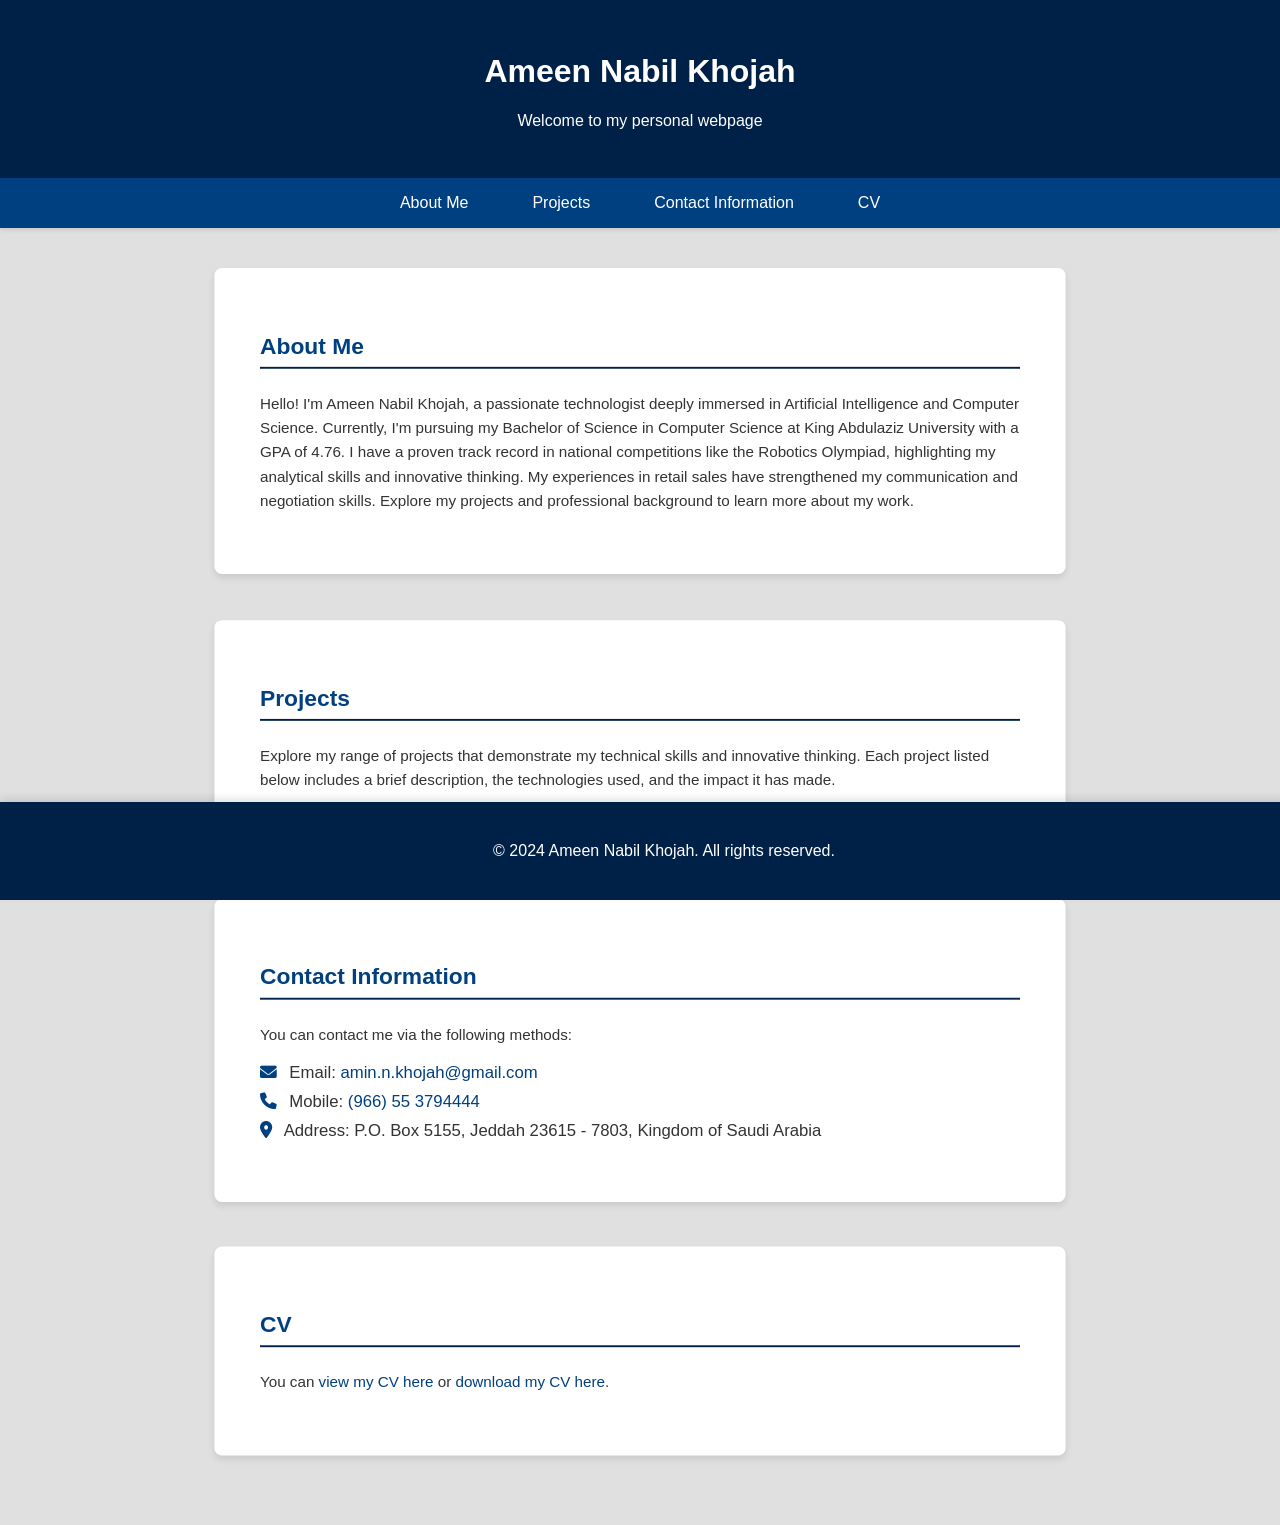
<file: index.html>
<!DOCTYPE html>
<html lang="en">
<head>
    <meta charset="UTF-8">
    <meta name="viewport" content="width=device-width, initial-scale=1.0">
    <title>Ameen Nabil Khojah - Personal Webpage</title>
    <link rel="stylesheet" href="style.css">
    <link rel="stylesheet" href="https://cdnjs.cloudflare.com/ajax/libs/font-awesome/6.0.0-beta3/css/all.min.css">
</head>
<body>
    <header>
        <h1>Ameen Nabil Khojah</h1>
        <p>Welcome to my personal webpage</p>
    </header>
    <nav>
        <a href="#about" class="nav-link" data-target="about">About Me</a>
        <a href="#projects" class="nav-link" data-target="projects">Projects</a>
        <a href="#contact" class="nav-link" data-target="contact">Contact Information</a>
        <a href="#cv" class="nav-link" data-target="cv">CV</a>
    </nav>
    <section id="about">
        <h2>About Me</h2>
        <p>Hello! I'm Ameen Nabil Khojah, a passionate technologist deeply immersed in Artificial Intelligence and Computer Science. Currently, I'm pursuing my Bachelor of Science in Computer Science at King Abdulaziz University with a GPA of 4.76. I have a proven track record in national competitions like the Robotics Olympiad, highlighting my analytical skills and innovative thinking. My experiences in retail sales have strengthened my communication and negotiation skills. Explore my projects and professional background to learn more about my work.</p>
    </section>
    <section id="projects">
        <h2>Projects</h2>
        <p>Explore my range of projects that demonstrate my technical skills and innovative thinking. Each project listed below includes a brief description, the technologies used, and the impact it has made.</p>
    </section>
    <section id="contact">
        <h2>Contact Information</h2>
        <p>You can contact me via the following methods:</p>
        <ul>
            <li>
                <i class="fas fa-envelope contact-icon"></i>
                Email: <a href="mailto:amin.n.khojah@gmail.com">amin.n.khojah@gmail.com</a>
            </li>
            <li>
                <i class="fas fa-phone contact-icon"></i>
                Mobile: <a href="tel:+966553794444">(966) 55 3794444</a>
            </li>
            <li>
                <i class="fas fa-map-marker-alt contact-icon"></i>
                Address: P.O. Box 5155, Jeddah 23615 - 7803, Kingdom of Saudi Arabia
            </li>
        </ul>
    </section>
    <section id="cv">
        <h2>CV</h2>
        <p>You can <a href="Ameen Khojah CV.pdf" target="_blank">view my CV here</a> or <a href="Ameen Khojah CV.pdf" onclick="forceDownload(event, 'Ameen Khojah CV.pdf')">download my CV here</a>.</p>
    </section>
    <footer>
        <p>&copy; 2024 Ameen Nabil Khojah. All rights reserved.</p>
    </footer>
    <script>
        document.querySelectorAll('.nav-link').forEach(link => {
            link.addEventListener('click', function (event) {
                event.preventDefault();
                document.querySelectorAll('section').forEach(section => {
                    section.classList.remove('active');
                });
                const targetSection = document.getElementById(this.dataset.target);
                targetSection.classList.add('active');
                targetSection.scrollIntoView({ behavior: 'smooth' });
            });
        });

        function forceDownload(event, url) {
            event.preventDefault();
            const link = document.createElement('a');
            link.href = url;
            link.download = url.substring(url.lastIndexOf('/') + 1);
            document.body.appendChild(link);
            link.click();
            document.body.removeChild(link);
        }
    </script>
</body>
</html>
</file>
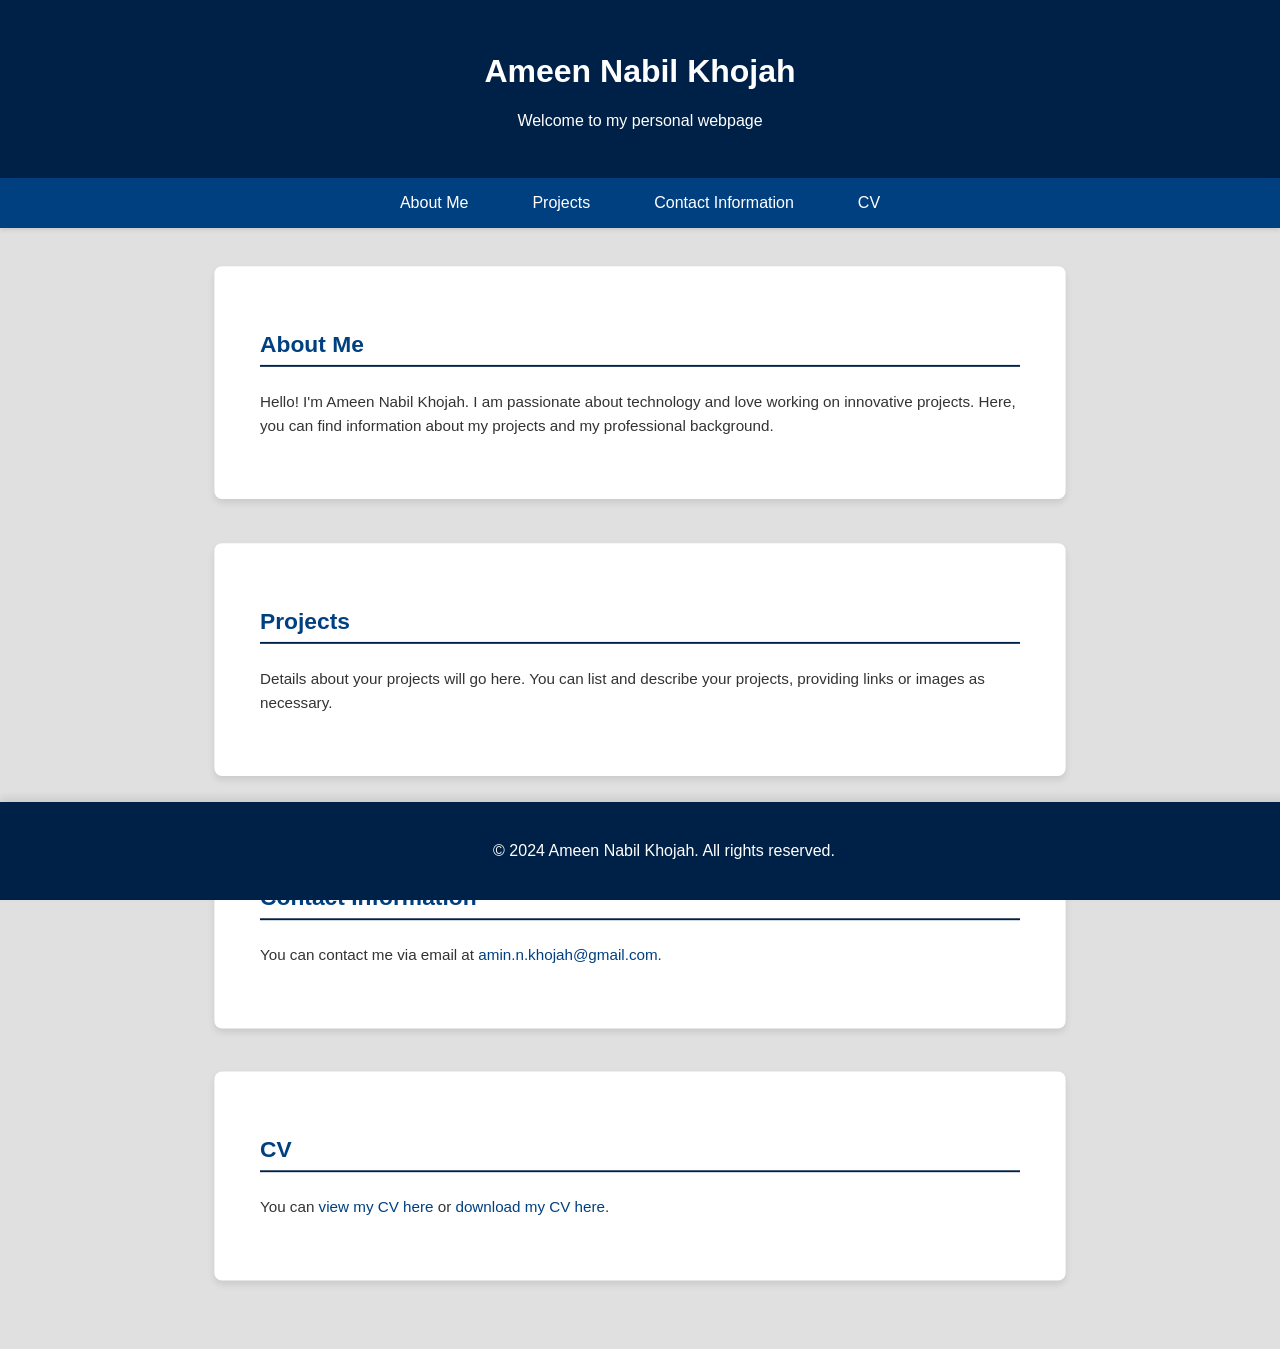
<file: Amin.html>
<!DOCTYPE html>
<html lang="en">
<head>
    <meta charset="UTF-8">
    <meta name="viewport" content="width=device-width, initial-scale=1.0">
    <title>Ameen Nabil Khojah - Personal Webpage</title>
    <link rel="stylesheet" href="style.css">
</head>
<body>
    <header>
        <h1>Ameen Nabil Khojah</h1>
        <p>Welcome to my personal webpage</p>
    </header>
    <nav>
        <a href="#about" class="nav-link" data-target="about">About Me</a>
        <a href="#projects" class="nav-link" data-target="projects">Projects</a>
        <a href="#contact" class="nav-link" data-target="contact">Contact Information</a>
        <a href="#cv" class="nav-link" data-target="cv">CV</a>
    </nav>
    <section id="about">
        <h2>About Me</h2>
        <p>Hello! I'm Ameen Nabil Khojah. I am passionate about technology and love working on innovative projects. Here, you can find information about my projects and my professional background.</p>
    </section>
    <section id="projects">
        <h2>Projects</h2>
        <p>Details about your projects will go here. You can list and describe your projects, providing links or images as necessary.</p>
    </section>
    <section id="contact">
        <h2>Contact Information</h2>
        <p>You can contact me via email at <a href="mailto:amin.n.khojah@gmail.com">amin.n.khojah@gmail.com</a>.</p>
    </section>
    <section id="cv">
        <h2>CV</h2>
        <p>You can <a href="Ameen Khojah CV.pdf" target="_blank">view my CV here</a> or <a href="Ameen Khojah CV.pdf" download>download my CV here</a>.</p>
    </section>
    <footer>
        <p>&copy; 2024 Ameen Nabil Khojah. All rights reserved.</p>
    </footer>

    <script>
        document.querySelectorAll('.nav-link').forEach(link => {
            link.addEventListener('click', function (event) {
                event.preventDefault();
                document.querySelectorAll('section').forEach(section => {
                    section.classList.remove('active');
                });
                const targetSection = document.getElementById(this.dataset.target);
                targetSection.classList.add('active');
                targetSection.scrollIntoView({ behavior: 'smooth' });
            });
        });
    </script>
</body>
</html>
</file>
<file: style.css>
body {
    font-family: 'Segoe UI', Tahoma, Geneva, Verdana, sans-serif;
    margin: 0;
    padding: 0;
    background-color: #e0e0e0;
    color: #333;
}
header {
    background-color: #002147;
    color: white;
    padding: 2rem;
    text-align: center;
    box-shadow: 0 4px 8px rgba(0, 0, 0, 0.1);
}
nav {
    display: flex;
    justify-content: center;
    background-color: #004080;
    box-shadow: 0 2px 4px rgba(0, 0, 0, 0.1);
}
nav a {
    color: white;
    padding: 1rem 2rem;
    text-decoration: none;
    transition: background-color 0.3s, color 0.3s;
    position: relative;
}
nav a::before {
    content: '';
    position: absolute;
    width: 100%;
    height: 3px;
    bottom: 0;
    left: 0;
    background-color: #ffcc00;
    visibility: hidden;
    transform: scaleX(0);
    transition: all 0.3s ease-in-out;
}
nav a:hover::before {
    visibility: visible;
    transform: scaleX(1);
}
nav a:hover {
    background-color: #0059b3;
    color: #ffcc00;
}
section {
    padding: 3rem;
    margin: 2rem auto;
    background-color: white;
    max-width: 800px;
    box-shadow: 0 4px 8px rgba(0, 0, 0, 0.1);
    border-radius: 8px;
    opacity: 0;
    animation: fadeIn 1s forwards;
    transition: all 0.5s ease-in-out;
    transform: scale(0.95);
}
section.active {
    opacity: 1;
    transform: scale(1);
}
section h2 {
    color: #004080;
    border-bottom: 2px solid #002147;
    padding-bottom: 0.5rem;
    margin-bottom: 1.5rem;
}
section p {
    line-height: 1.6;
}
footer {
    background-color: #002147;
    color: white;
    text-align: center;
    padding: 1.5rem;
    position: fixed;
    width: 100%;
    bottom: 0;
    box-shadow: 0 -4px 8px rgba(0, 0, 0, 0.1);
}
a {
    color: #004080;
    text-decoration: none;
    transition: color 0.3s;
}
a:hover {
    color: #ffcc00;
}
.contact-icon {
    margin-right: 8px;
    color: #004080;
}
ul {
    list-style-type: none;
    padding: 0;
}
ul li {
    margin-bottom: 10px;
    font-size: 1.1em;
}
@keyframes fadeIn {
    from {
        opacity: 0;
    }
    to {
        opacity: 1;
    }
}
section:last-of-type {
    margin-bottom: 4rem; /* Adjust the value as needed */
}
</file>
